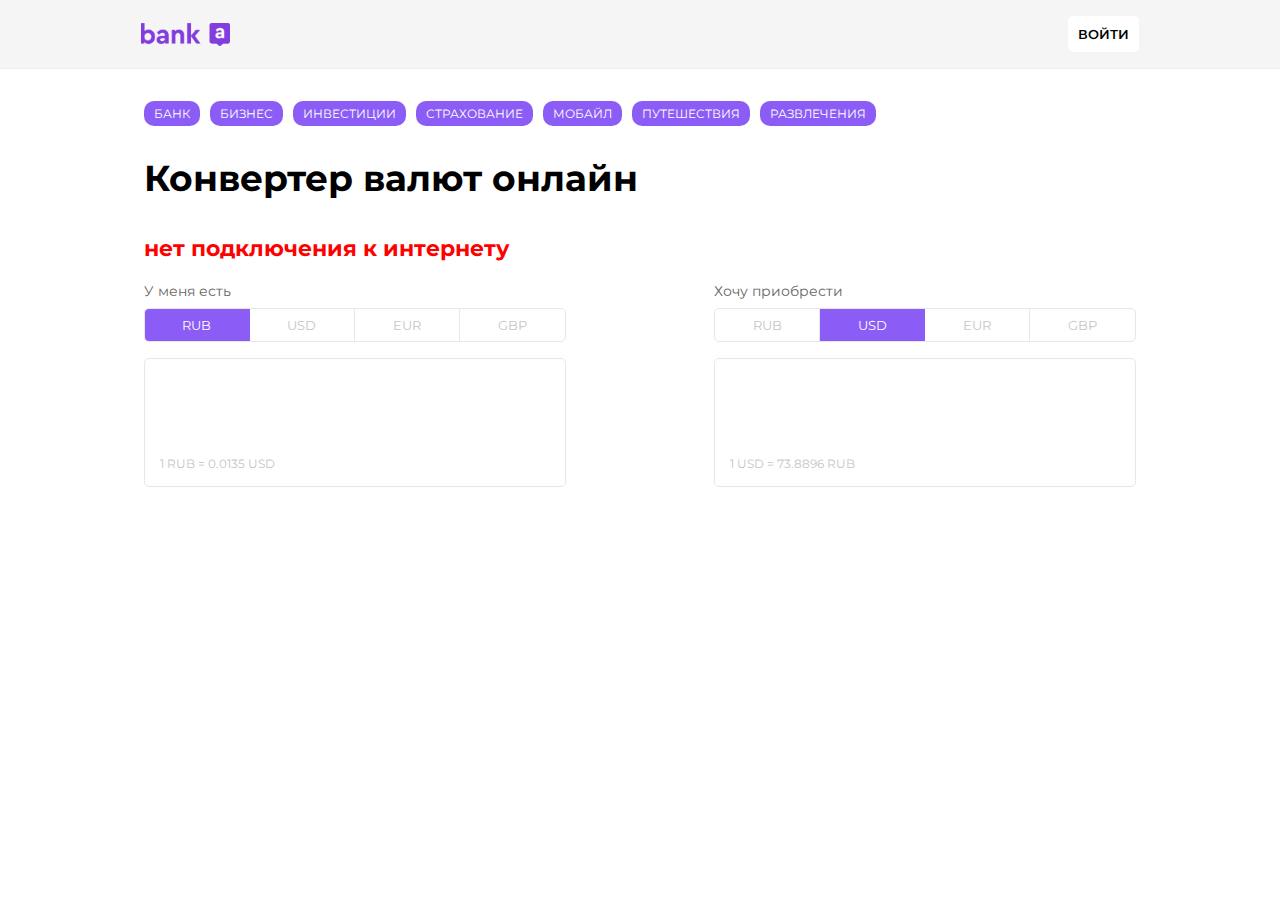
<file: index.html>
<!DOCTYPE html>
<html lang="ru">

<head>
    <meta charset="UTF-8">
    <meta name="viewport" content="width=device-width, initial-scale=1.0">
    <title>Конвертер валют онлайн</title>
    <link rel="stylesheet" href="style.css">
</head>

<body>
    <header>
        <nav>
            <img src="image/bank.svg" alt="logo.Bank">
            <div class="nav-links">
                <a href="#">БАНК</a>
                <a href="#">БИЗНЕС</a>
                <a href="#">ИНВЕСТИЦИИ</a>
                <a href="#">СТРАХОВАНИЕ</a>
                <a href="#">МОБАЙЛ</a>
                <a href="#">ПУТЕШЕСТВИЯ</a>
                <a href="#">РАЗВЛЕЧЕНИЯ</a>
            </div>
            <button class="login-btn">ВОЙТИ</button>
        </nav>
    </header>
    <main>
        <div class="links-desktop">
            <a href="#">БАНК</a>
            <a href="#">БИЗНЕС</a>
            <a href="#">ИНВЕСТИЦИИ</a>
            <a href="#">СТРАХОВАНИЕ</a>
            <a href="#">МОБАЙЛ</a>
            <a href="#">ПУТЕШЕСТВИЯ</a>
            <a href="#">РАЗВЛЕЧЕНИЯ</a>
        </div>
        <h1>Конвертер валют онлайн</h1>

        <div class="error"></div>
        <div class="converter">
            <div class="converter-box">
                <div class="label">У меня есть</div>
                <div class="currency-tabs">
                    <button class="currency-tab active">RUB</button>
                    <button class="currency-tab">USD</button>
                    <button class="currency-tab">EUR</button>
                    <button class="currency-tab">GBP</button>
                </div>
                <div class="currency-input">
                    <div class="input-box">
                        <input type="text" >
                    </div>
                    <div class="rate-info">1 RUB = 0.0135 USD</div>


                </div>
            </div>
            <div class="converter-box">
                <div class="label">Хочу приобрести</div>
                <div class="currency-tabs">
                    <button class="currency-tab">RUB</button>
                    <button class="currency-tab active">USD</button>
                    <button class="currency-tab">EUR</button>
                    <button class="currency-tab">GBP</button>
                </div>
                <div class="currency-input">
                    <div class="input-box">
                        <input type="text" >
                    </div>
                    <div class="rate-info">1 USD = 73.8896 RUB</div>
                </div>
            </div>
        </div>
    </main>

    <script src="app.js" ></script>
</body>

</html>
</file>
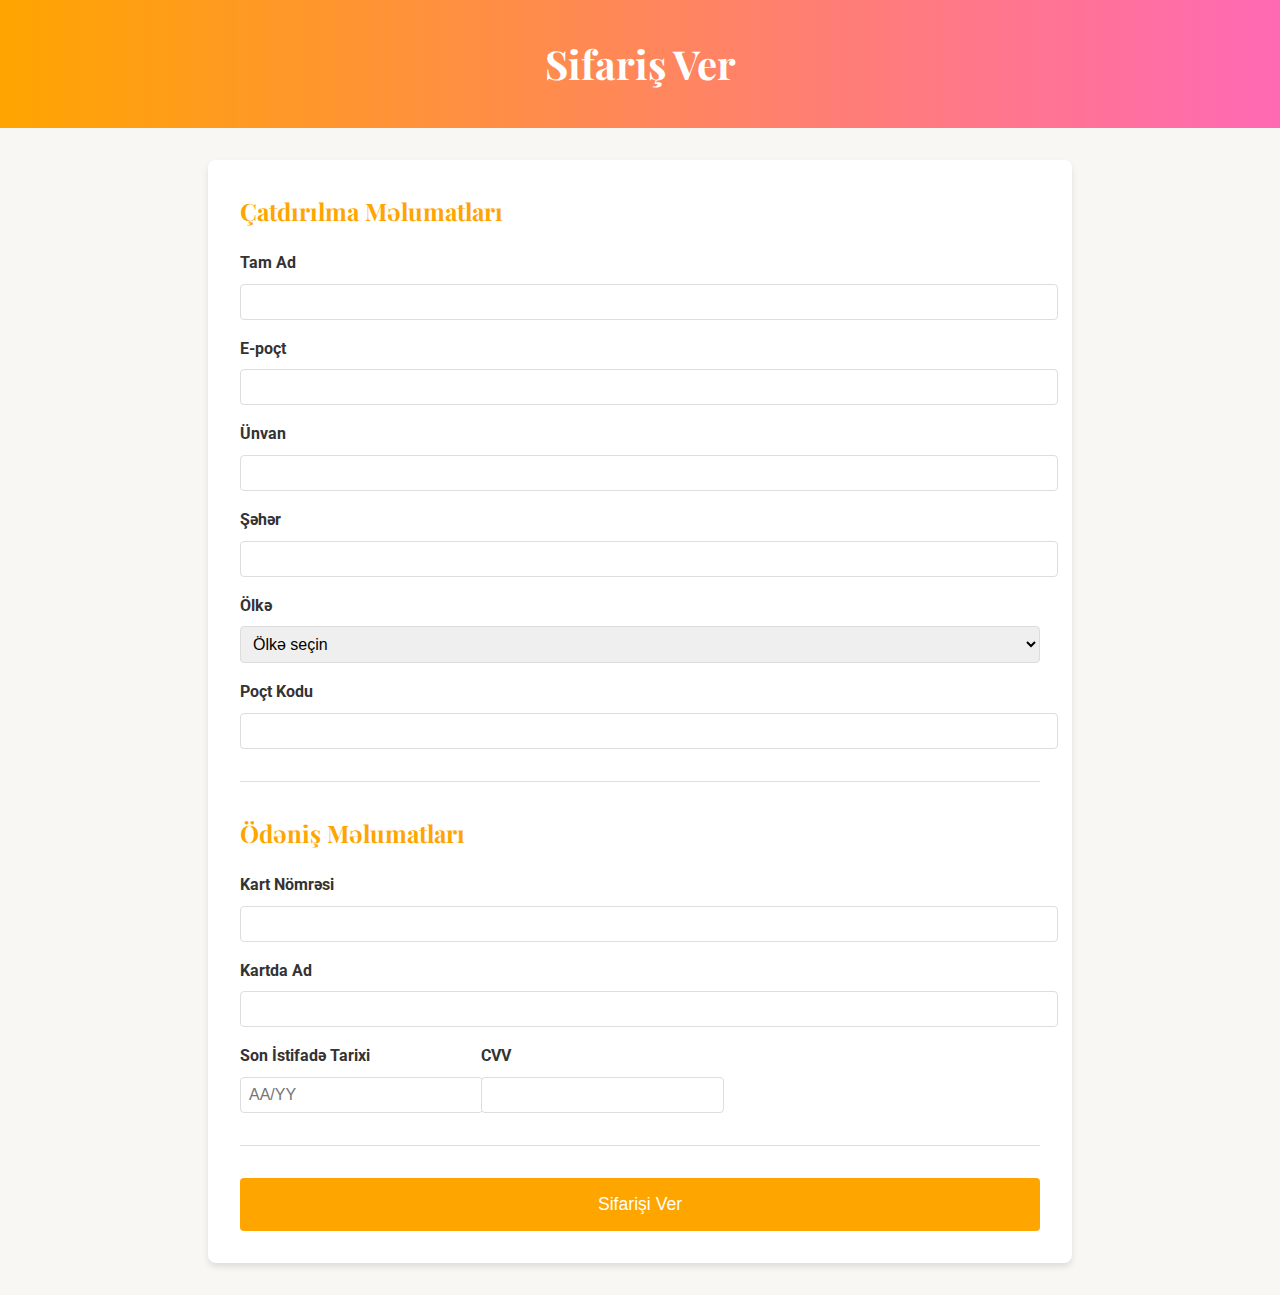
<file: pages/pay.html>
<!DOCTYPE html>
<html lang="en">

<head>
    <meta charset="UTF-8">
    <meta name="viewport" content="width=device-width, initial-scale=1.0">
    <title>Checkout - Your Jewelry Store</title>


    <style>
        @import url('https://fonts.googleapis.com/css2?family=Playfair+Display:wght@400;700&family=Roboto:wght@300;400;700&display=swap');

        :root {
            --primary-color: orange;
            --secondary-color: #e2c4a0;
            --background-color: #f8f7f4;
            --text-color: #333;
            --error-color: #ff4136;
        }

        body {
            font-family: 'Roboto', sans-serif;
            line-height: 1.6;
            color: var(--text-color);
            background-color: var(--background-color);
            margin: 0;
            padding: 0;
        }

        header {
            background: linear-gradient(to right, var(--primary-color), #ff69b4);
            color: white;
            text-align: center;
            padding: 2rem 0;
        }

        h1,
        h2 {
            font-family: 'Playfair Display', serif;
        }

        h1 {
            font-size: 2.5rem;
            margin: 0;
        }

        .checkout-container {
            max-width: 800px;
            margin: 2rem auto;
            background-color: white;
            border-radius: 8px;
            box-shadow: 0 4px 6px rgba(0, 0, 0, 0.1);
            padding: 2rem;
        }

        form {
            display: grid;
            gap: 2rem;
        }

        section {
            border-bottom: 1px solid #ddd;
            padding-bottom: 1rem;
        }

        section:last-child {
            border-bottom: none;
        }

        h2 {
            color: var(--primary-color);
            margin-top: 0;
        }

        .form-group {
            margin-bottom: 1rem;
        }

        .form-row {
            display: flex;
            gap: 1rem;
        }

        label {
            display: block;
            margin-bottom: 0.5rem;
            font-weight: bold;
        }

        input,
        select {
            width: 100%;
            padding: 0.5rem;
            border: 1px solid #ddd;
            border-radius: 4px;
            font-size: 1rem;
        }

        input:focus,
        select:focus {
            outline: none;
            border-color: var(--primary-color);
        }

        .submit-button {
            background-color: var(--primary-color);
            color: white;
            border: none;
            padding: 1rem;
            font-size: 1.1rem;
            border-radius: 4px;
            cursor: pointer;
            transition: background-color 0.3s ease;
        }

        .submit-button:hover {
            background-color: orange;
        }

        .order-summary ul {
            list-style-type: none;
            padding: 0;
        }

        .order-summary li {
            display: flex;
            justify-content: space-between;
            margin-bottom: 0.5rem;
        }

        .total {
            display: flex;
            justify-content: space-between;
            font-weight: bold;
            margin-top: 1rem;
        }

        .error {
            color: var(--error-color);
            font-size: 0.9rem;
            margin-top: 0.25rem;
        }

        @media (max-width: 600px) {
            .checkout-container {
                padding: 1rem;
            }

            .form-row {
                flex-direction: column;
                gap: 0;
            }
        }
    </style>
</head>

<body>
    <header>
        <h1>Sifariş Ver</h1>
    </header>
    <main class="checkout-container">
        <form id="checkout-form">
            <section class="shipping-info">
                <h2>Çatdırılma Məlumatları</h2>
                <div class="form-group">
                    <label for="full-name">Tam Ad</label>
                    <input type="text" id="full-name" name="full-name" required>
                </div>
                <div class="form-group">
                    <label for="email">E-poçt</label>
                    <input type="email" id="email" name="email" required>
                </div>
                <div class="form-group">
                    <label for="address">Ünvan</label>
                    <input type="text" id="address" name="address" required>
                </div>
                <div class="form-group">
                    <label for="city">Şəhər</label>
                    <input type="text" id="city" name="city" required>
                </div>
                <div class="form-group">
                    <label for="country">Ölkə</label>
                    <select id="country" name="country" required>
                        <option value="">Ölkə seçin</option>
                        <option value="US">Aze</option>
                        <option value="CA">Tur</option>
                        <option value="UK">Tur</option>

                    </select>
                </div>
                <div class="form-group">
                    <label for="zip">Poçt Kodu</label>
                    <input type="text" id="zip" name="zip" required>
                </div>
            </section>
            <!-- <section class="order-summary">
                <h2>Sifariş Xülasəsi</h2>
                <ul id="order-items">
          Sifariş məhsulları dinamik olaraq bura əlavə olunacaq 
                </ul>
                <div class="total">
                    <span Ümumi:</span>
                    <span id="order-total"></span>
                </div>
            </section> -->
            <section class="payment-info">
                <h2>Ödəniş Məlumatları</h2>
                <div class="form-group">
                    <label for="card-number">Kart Nömrəsi</label>
                    <input type="text" id="card-number" name="card-number" required>
                </div>
                <div class="form-group">
                    <label for="card-name">Kartda Ad</label>
                    <input type="text" id="card-name" name="card-name" required>
                </div>
                <div class="form-row">
                    <div class="form-group">
                        <label for="expiry-date">Son İstifadə Tarixi</label>
                        <input type="text" id="expiry-date" name="expiry-date" placeholder="AA/YY" required>
                    </div>
                    <div class="form-group">
                        <label for="cvv">CVV</label>
                        <input type="text" id="cvv" name="cvv" required>
                    </div>
                </div>
            </section>
            <button type="submit" class="submit-button">Sifarişi Ver</button>
        </form>
    </main>
    <script>

        const params = new URLSearchParams()

        const amount = params.get('amount')


        document.addEventListener('DOMContentLoaded', () => {
            const form = document.getElementById('checkout-form');
            const orderItems = document.getElementById('order-items');
            const orderTotal = document.getElementById('order-total');


            const order = [
                { name: 'Almaz Üzük', price: 999 },
                { name: 'İncə Kolye', price: 499 }
            ];

            // Sifariş xülasəsini doldurun
            let total = 0;
            order.forEach(item => {
                const li = document.createElement('li');
                li.innerHTML = `<span>${item.name}</span><span>$${item.price}</span>`;
                orderItems?.appendChild(li);
                total += item.price;
            });
            orderTotal ? orderTotal.textContent = `$${total}` : ""


            form.addEventListener('submit', (e) => {
                e.preventDefault();
                if (validateForm()) {
                    simulatePayment();
                }
            });

            function validateForm() {
                let isValid = true;
                clearErrors();


                const requiredFields = form.querySelectorAll('[required]');
                requiredFields.forEach(field => {
                    if (!field.value.trim()) {
                        showError(field, 'Bu sahə boş ola bilməz');
                        isValid = false;
                    }
                });

                const emailField = document.getElementById('email');
                if (emailField.value && !isValidEmail(emailField.value)) {
                    showError(emailField, 'Zəhmət olmasa düzgün bir e-poçt ünvanı daxil edin');
                    isValid = false;
                }

                const cardNumber = document.getElementById('card-number');
                if (cardNumber.value && !/^\d{16}$/.test(cardNumber.value.replace(/\s/g, ''))) {
                    showError(cardNumber, 'Zəhmət olmasa düzgün 16 rəqəmli kart nömrəsi daxil edin');
                    isValid = false;
                }

                const expiryDate = document.getElementById('expiry-date');
                if (expiryDate.value && !/^(0[1-9]|1[0-2])\/\d{2}$/.test(expiryDate.value)) {
                    showError(expiryDate, 'Zəhmət olmasa düzgün son istifadə tarixini daxil edin (AA/YY)');
                    isValid = false;
                }

                const cvv = document.getElementById('cvv');
                if (cvv.value && !/^\d{3,4}$/.test(cvv.value)) {
                    showError(cvv, 'Zəhmət olmasa düzgün CVV (3 və ya 4 rəqəm) daxil edin');
                    isValid = false;
                }

                return isValid;
            }

            function showError(field, message) {
                const errorDiv = document.createElement('div');
                errorDiv.className = 'error';
                errorDiv.textContent = message;
                field.parentNode.appendChild(errorDiv);
                field.classList.add('error-input');
            }

            function clearErrors() {
                form.querySelectorAll('.error').forEach(error => error.remove());
                form.querySelectorAll('.error-input').forEach(field => field.classList.remove('error-input'));
            }

            function isValidEmail(email) {
                return /^[^\s@]+@[^\s@]+\.[^\s@]+$/.test(email);
            }

            function simulatePayment() {
                const submitButton = form.querySelector('.submit-button');
                submitButton.disabled = true;
                submitButton.textContent = 'İşlənir...';


                setTimeout(() => {
                    submitButton.textContent = 'Sifariş Uğurla Verildi!';
                    submitButton.style.backgroundColor = '#4CAF50';
                    form.reset();
                    window.location.href = 'homepage.html'
                }, 2000);
            }
        });
    </script>
</body>

</html>
</file>
<file: style.css>
@import url('https://fonts.googleapis.com/css2?family=Montserrat:ital,wght@0,100;0,300;0,400;0,500;0,700;0,900;1,100;1,300;1,400;1,500;1,700;1,900&display=swap');
* {
    margin: 0;
    padding: 0;
    box-sizing: border-box;
    font-family: "Montserrat", sans-serif;
    text-decoration: none;
}

header {
    background: #F5F5F6;
    padding: 1rem;
    border-bottom: 1px solid #eee;
}
nav {
    width: 82.64%;
    margin: 0 auto;
    display: flex;
    gap:1rem;
    justify-content: space-around;
    align-items: center;
}
.logo {
    color: #8B5CF6;
    font-weight: bold;
    font-size: 1.5rem;
    text-decoration: none;
}
.nav-links {
    display: flex;
    gap: 50px;
}
.nav-links a {
    text-decoration: none;
    color: #959BA4;
    font-size: 11px;
    font-weight: 600;
    text-align: left;
    transition-duration: 500ms;
}
.nav-links a:hover {
color:black;
 
}
.login-btn {
    background: white;
    border: none;
    padding: 10px;
    border-radius: 5px;
    cursor: pointer;
    font-weight: 600;
    transition-duration: 500ms;
}
.login-btn:hover{
    background-color: #8B5CF6;
    color:white;
  
}
::placeholder{
    font-size: 26px;
}
main {
    width: 41.8%;
    margin: 2rem auto;
    padding: 0 1rem;
}
h1 {
    font-size: 36px;
    font-weight: 700;
    text-align: left;
    margin-bottom: 35px;
}
.converter {
    display: grid;
    gap: 15%;
    grid-template-columns: 1fr 1fr;
    justify-content: center;
    flex-wrap: wrap;
}
.currency-tabs {
    display: grid;
    grid-template-columns: 1fr 1fr 1fr 1fr;
    border: 1px solid #e5e7eb;
    margin-bottom: 1rem;
    border-radius: 5px;
    overflow: hidden;
}

.currency-tab {
    padding: 0.5rem 1rem;
    background: none;
    cursor: pointer;
    text-align: center;
    border: none;
    border-right: 1px solid #e5e7eb;
    color: #C6C6C6;
}
.currency-tab:last-of-type {
    border-right: none;
}
.currency-tab.active {
    background: #8B5CF6;
    color: white;
    border-color: #8B5CF6;
}
.converter-box {
    width: 100%;
}
.currency-input {
    border: 1px solid #e5e7eb;
    border-radius: 5px;
    padding: 15px;
    display: flex;
    flex-direction: column;
    gap: 30px;
}
.input-box {
    border: 0;
    border-radius: 0.5rem;
}
.input-box input {
    width: 100%;
    border: none;
    font-size: 24px;
    outline: none;
    font-size: 36px;
    font-weight: 700;
}
.rate-info {
    font-size: 12px;
    margin-top: 8px;
    color: #C6C6C6;
}
.label {
    color: #666;
    font-size: 0.875rem;
    margin-bottom: 0.5rem;
}
.links-desktop {
    display: none;
}
@media (max-width: 1280px) {
    .nav-links {
        display: none;
    }
    .links-desktop {
        display: flex;
        align-items: center;
        gap: 10px;
        flex-wrap: wrap;
        margin-bottom: 30px;
        a {
            background-color: #8B5CF6;
            color: #fff;
            font-size: 12px;
            padding: 5px 10px;
            border-radius: 10px;
        }
    }
    main, nav {
        width: 80%;
    }
}

nav{
    display: flex;
    justify-content: space-between;
}

@media (max-width: 768px) {
    .converter {
        grid-template-columns: 1fr;
    }
    main, nav {
        width: 95%;
    }
}

.error {
    font-size: 22px;
    margin-bottom: 20px;
    color: red;
    font-weight: bold;
}
</file>
